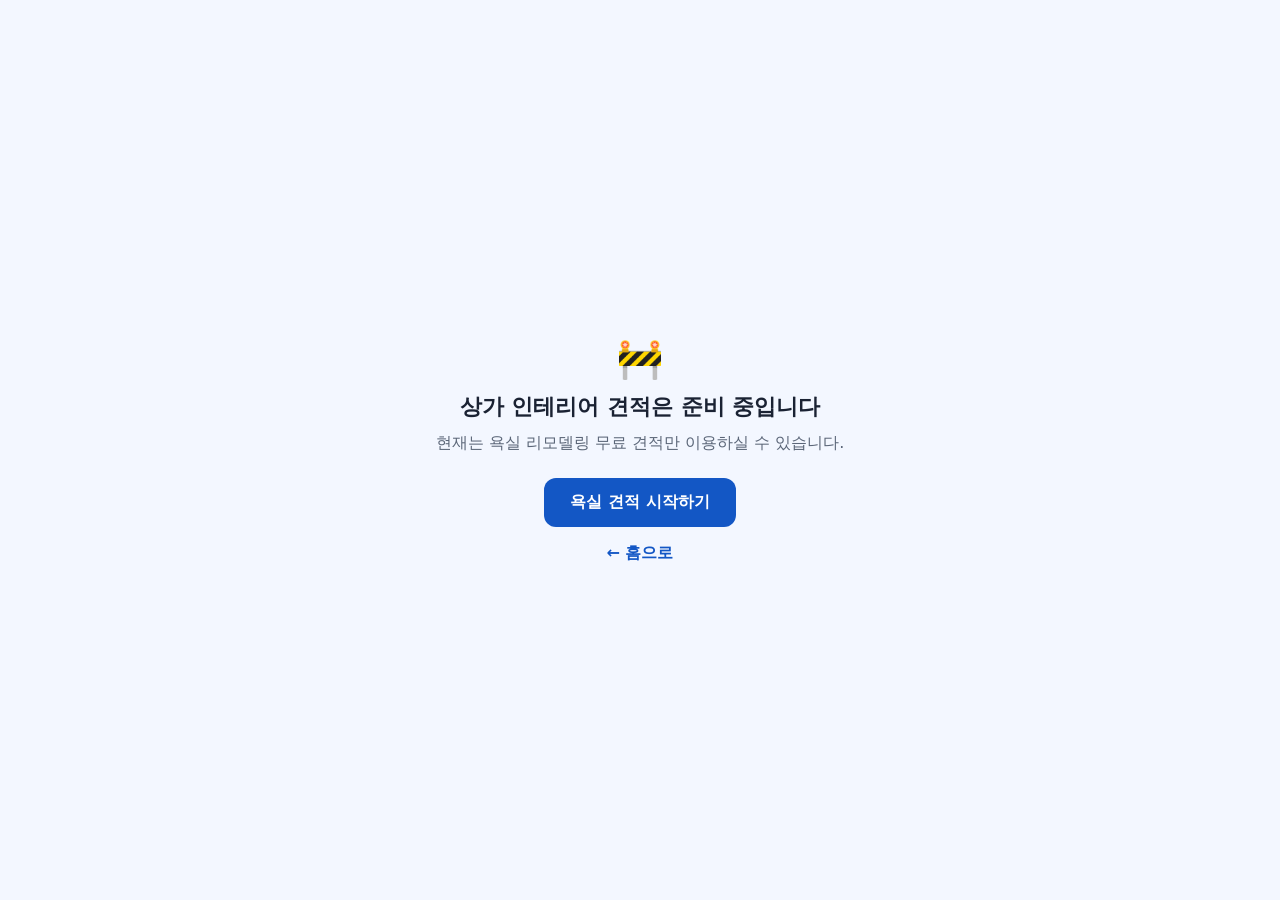
<file: commercial.html>
<!doctype html>
<html lang="ko">
<head>
  <meta charset="UTF-8" />
  <meta name="viewport" content="width=device-width, initial-scale=1.0, viewport-fit=cover" />
  <meta name="theme-color" content="#1357c5" />
  <title>모던인테리어 – 상가 견적</title>
  <link rel="icon" href="./icons/icon-192.png" />
  <link rel="stylesheet" href="./styles.css" />
  <style>
    .com-items-grid {
      display: grid;
      grid-template-columns: repeat(auto-fill, minmax(175px, 1fr));
      gap: 12px; margin: 20px 0;
    }
    .com-item-card {
      display: flex; flex-direction: column; align-items: center; gap: 8px;
      padding: 20px 14px; border: 2px solid var(--line); border-radius: 16px;
      background: #fff; cursor: pointer; transition: border-color .15s, background .15s;
      text-align: center; user-select: none;
    }
    .com-item-card.selected { border-color: var(--brand); background: var(--brand-light); }
    .com-item-card input[type=checkbox] { display: none; }
    .com-item-icon { font-size: 2rem; line-height: 1; }
    .com-item-label { font-size: .92rem; font-weight: 800; }
    .com-item-desc { font-size: .76rem; color: var(--muted); line-height: 1.4; }
    .grade-section {
      border: 1px solid var(--line); border-radius: 14px;
      padding: 18px 20px; margin-bottom: 14px; background: #fafbff;
    }
    .grade-section h3 { font-size: 1rem; font-weight: 800; margin: 0 0 14px; }
  </style>
  <meta name="robots" content="noindex, nofollow" />
</head>
<body>
<!-- [보류] 상가 인테리어 견적은 현재 비공개입니다. 다시 열려면 이 안내 블록(holdNotice)과 head 의 noindex 한 줄을 삭제하고, index.html 의 [보류] 주석을 풀어 주세요. -->
<div id="holdNotice" style="position:fixed;inset:0;z-index:99999;background:#f3f7ff;display:flex;align-items:center;justify-content:center;padding:24px;text-align:center;font-family:Inter,system-ui,-apple-system,'Segoe UI',sans-serif;color:#1a2233">
  <div style="max-width:420px">
    <p style="font-size:2.4rem;margin:0">🚧</p>
    <h1 style="font-size:1.35rem;margin:10px 0 8px">상가 인테리어 견적은 준비 중입니다</h1>
    <p style="margin:0 0 22px;line-height:1.7;color:#5b6678">현재는 욕실 리모델링 무료 견적만 이용하실 수 있습니다.</p>
    <a href="./bathroom.html" style="display:inline-block;padding:14px 26px;border-radius:12px;background:#1357c5;color:#fff;font-weight:800;text-decoration:none">욕실 견적 시작하기</a>
    <p style="margin:16px 0 0"><a href="./index.html" style="color:#1357c5;font-weight:700;text-decoration:none">← 홈으로</a></p>
  </div>
</div>
<script>document.documentElement.style.overflow='hidden';</script>

  <div class="app-shell">
    <header class="topbar">
      <div>
        <p class="eyebrow">Modern Interior</p>
        <h1>상가 인테리어 견적</h1>
      </div>
      <div class="topbar-actions">
        <a href="./index.html" class="ghost" style="text-decoration:none;padding:11px 16px;border-radius:12px;font-weight:700;border:1px solid var(--line);background:#fff;color:var(--text)">← 홈</a>
        <a href="./bathroom.html" class="ghost" style="text-decoration:none;padding:11px 16px;border-radius:12px;font-weight:700;border:1px solid var(--line);background:#fff;color:var(--text)">욕실 견적</a>
        <a href="./interior.html" class="ghost" style="text-decoration:none;padding:11px 16px;border-radius:12px;font-weight:700;border:1px solid var(--line);background:#fff;color:var(--text)">종합인테리어</a>
        <button id="resetBtn" class="ghost">초기화</button>
      </div>
    </header>

    <main class="layout">
      <aside class="sidebar card">
        <h2>진행 단계</h2>
        <ol class="steps" id="stepNav">
          <li data-step="1" class="active">기본 정보</li>
          <li data-step="2">공사 항목 선택</li>
          <li data-step="3">자재 / 등급 선택</li>
          <li data-step="4">최종 견적서</li>
        </ol>
        <div class="sidebar-note">
          <p>상가 유형과 전용 면적을 먼저 입력하세요.</p>
          <p>공사 항목을 선택하면 자재를 고를 수 있습니다.</p>
          <p>최종 견적은 참고용이며, 현장 방문 후 확정됩니다.</p>
        </div>
      </aside>

      <section class="content">

        <!-- ── STEP 1: 기본 정보 ── -->
        <section class="card step-panel active" data-step-panel="1">
          <div class="section-head">
            <div><p class="eyebrow">STEP 1</p><h2>기본 정보</h2></div>
            <p class="muted">고객 정보와 상가 기본 조건을 입력합니다.</p>
          </div>
          <div class="grid two">
            <label>고객명<input id="comCustomerName" type="text" placeholder="예: 홍길동" /></label>
            <label>연락처<input id="comPhone" type="text" placeholder="예: 010-0000-0000" /></label>
            <label>상호명<input id="comShopName" type="text" placeholder="예: 카페 모던" /></label>
            <label>주소<input id="comAddress" type="text" placeholder="예: 서울시 강남구 ..." /></label>
            <label>
              상가 유형
              <select id="comType">
                <option value="restaurant">음식점</option>
                <option value="cafe">카페</option>
                <option value="salon">미용실</option>
                <option value="office">사무실</option>
                <option value="retail">소매점</option>
                <option value="etc">기타</option>
              </select>
            </label>
            <label>
              전용 면적 (㎡)
              <input id="comArea" type="number" min="1" step="1" placeholder="예: 50" />
            </label>
            <label>공사 예상 시작일<input id="comStart" type="date" /></label>
            <label>공사 예상 종료일<input id="comEnd" type="date" /></label>
            <label style="grid-column:span 2">
              총 예산 <span class="field-hint">미입력 시 전체 항목 표시</span>
              <div class="budget-input-row">
                <input id="comBudget" type="number" min="0" step="100" placeholder="예: 5000" />
                <span class="budget-unit">만원</span>
              </div>
            </label>
          </div>
          <div class="actions"><button class="primary" id="comStep1Next">다음</button></div>
        </section>

        <!-- ── STEP 2: 공사 항목 선택 ── -->
        <section class="card step-panel" data-step-panel="2">
          <div class="section-head">
            <div><p class="eyebrow">STEP 2</p><h2>공사 항목 선택</h2></div>
            <p class="muted">시공이 필요한 항목을 모두 선택하세요.</p>
          </div>
          <div id="comItemsGrid" class="com-items-grid"></div>
          <div class="actions between">
            <button class="ghost" data-prev-step="1">이전</button>
            <button class="primary" id="comStep2Next">다음</button>
          </div>
        </section>

        <!-- ── STEP 3: 자재 / 등급 선택 ── -->
        <section class="card step-panel" data-step-panel="3">
          <div class="section-head">
            <div><p class="eyebrow">STEP 3</p><h2>자재 / 등급 선택</h2></div>
            <p class="muted">선택한 공사 항목의 자재와 등급을 선택합니다.</p>
          </div>
          <div id="comGradeWrap"></div>
          <div class="actions between">
            <button class="ghost" data-prev-step="2">이전</button>
            <button class="primary" id="comStep3Next">다음</button>
          </div>
        </section>

        <!-- ── STEP 4: 최종 견적서 ── -->
        <section class="card step-panel" data-step-panel="4">
          <div class="section-head">
            <div><p class="eyebrow">STEP 4</p><h2>최종 견적서</h2></div>
            <div class="actions compact wrap">
              <button id="comPrintBtn" class="primary">PDF로 저장 / 인쇄</button>
              <button id="comInquiryBtn" class="secondary">업체에 문의하기</button>
            </div>
          </div>
          <div id="comEstimateDoc" class="estimate-document"></div>
        </section>
      </section>

      <aside class="summary card">
        <div class="section-head small">
          <div><p class="eyebrow">견적 요약</p><h2>항목별 비용</h2></div>
        </div>
        <div id="comSummary" class="cost-summary">
          <p class="muted" style="font-size:.85rem;padding:8px 0;line-height:1.6">공사 항목을 선택하면<br>비용이 표시됩니다.</p>
        </div>
      </aside>
    </main>
  </div>

  <!-- Inquiry Modal -->
  <div id="comInquiryModal" class="reco-modal hidden" role="dialog" aria-modal="true">
    <div class="reco-modal-backdrop" id="comInqBackdrop"></div>
    <div class="reco-modal-box" style="max-width:480px">
      <div class="reco-modal-header">
        <div>
          <h2>견적 문의 접수</h2>
          <p class="muted" style="margin:4px 0 0;font-size:.9rem">아래 내용으로 견적 의뢰를 접수합니다</p>
        </div>
        <button class="reco-modal-close" id="comInqClose" aria-label="닫기">✕</button>
      </div>
      <div class="reco-modal-body" id="comInqBody"></div>
      <div class="reco-modal-footer">
        <button class="ghost" id="comInqCancel">취소</button>
        <button class="primary" id="comInqSubmit">문의 접수하기</button>
      </div>
    </div>
  </div>

  <div id="comToast" style="position:fixed;bottom:28px;left:50%;transform:translateX(-50%);background:#162033;color:#fff;padding:14px 28px;border-radius:14px;font-weight:700;font-size:.95rem;z-index:9999;box-shadow:0 8px 32px rgba(14,30,66,.28);opacity:0;transition:opacity .3s;pointer-events:none">
    견적 문의가 접수되었습니다. 담당자가 연락드립니다.
  </div>

  <script src="./commercial.js"></script>
</body>
</html>
</file>
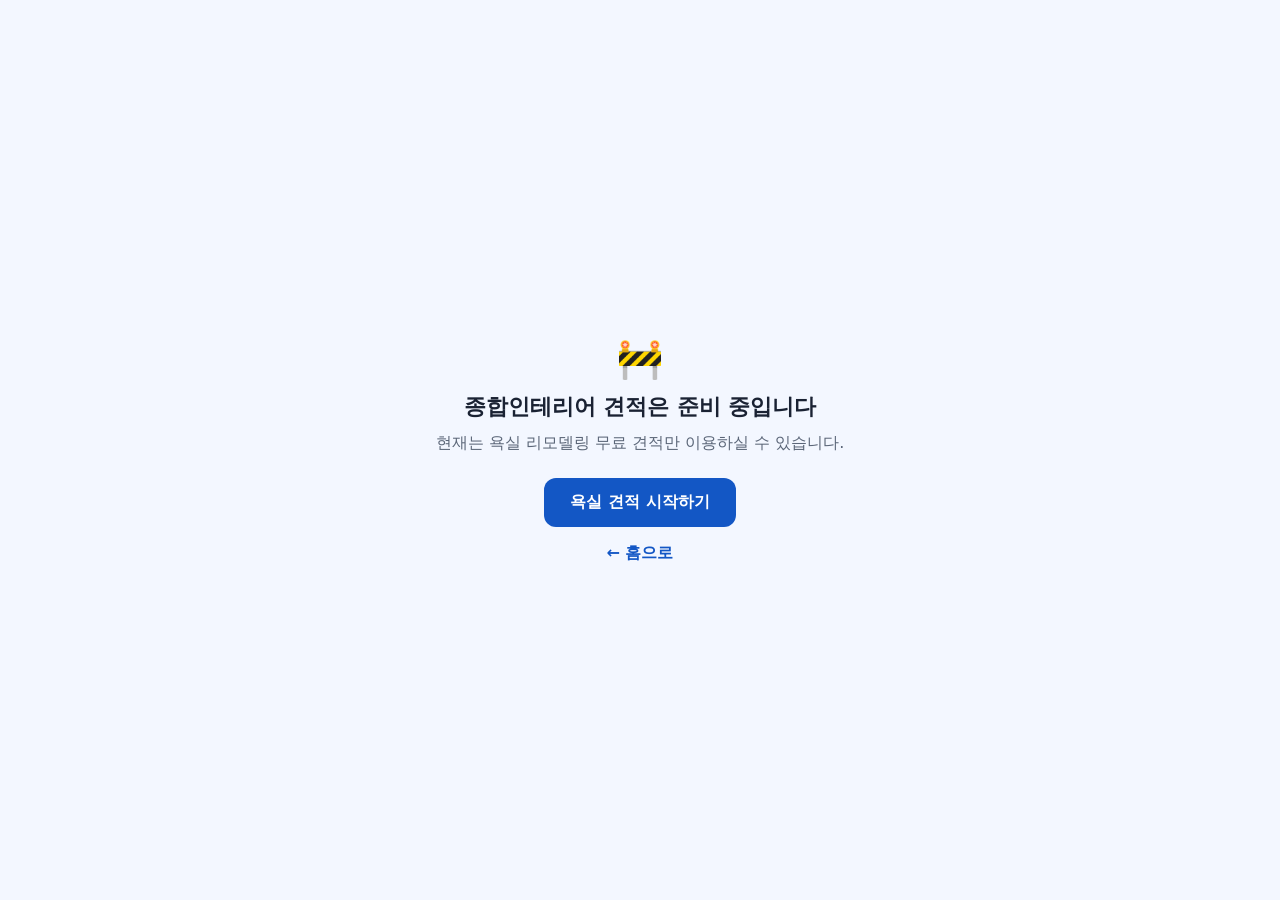
<file: interior.html>
<!doctype html>
<html lang="ko">
<head>
  <meta charset="UTF-8" />
  <meta name="viewport" content="width=device-width, initial-scale=1.0, viewport-fit=cover" />
  <meta name="theme-color" content="#1357c5" />
  <title>모던인테리어 – 종합인테리어 견적</title>
  <link rel="icon" href="./icons/icon-192.png" />
  <link rel="stylesheet" href="./styles.css" />
  <style>
    /* ── 공간 선택 카드 (Step 2) ── */
    .int-spaces-grid {
      display: grid;
      grid-template-columns: repeat(auto-fill, minmax(150px, 1fr));
      gap: 12px; margin: 20px 0;
    }
    .int-space-card {
      display: flex; flex-direction: column; align-items: center; gap: 8px;
      padding: 18px 12px; border: 2px solid var(--line); border-radius: 16px;
      background: #fff; cursor: pointer;
      transition: border-color .15s, background .15s;
      text-align: center; user-select: none;
    }
    .int-space-card.selected { border-color: var(--brand); background: var(--brand-light); }
    .int-space-card input[type=checkbox] { display: none; }
    .int-space-icon  { font-size: 2rem; line-height: 1; }
    .int-space-title { font-size: .9rem; font-weight: 800; }
    .int-space-area  { font-size: .74rem; color: var(--muted); }

    /* ── 공사 항목 카드 (Step 3) ── */
    .int-work-item {
      border: 2px solid var(--line); border-radius: 14px;
      background: #fff; overflow: hidden;
      transition: border-color .15s, background .15s;
    }
    .int-work-item.selected { border-color: var(--brand); }
    .int-work-header {
      display: flex; align-items: flex-start; gap: 12px;
      padding: 14px 16px; cursor: pointer; user-select: none;
    }
    .int-work-chk {
      width: 18px; height: 18px; flex-shrink: 0;
      margin-top: 2px; cursor: pointer; accent-color: var(--brand);
    }
    .int-work-emoji { font-size: 1.5rem; flex-shrink: 0; line-height: 1.1; }
    .int-work-text  { flex: 1; }
    .int-work-name  { font-size: .92rem; font-weight: 800; }
    .int-work-desc  { font-size: .76rem; color: var(--muted); margin-top: 3px; line-height: 1.4; }
    .int-work-price { font-size: .88rem; color: var(--brand); font-weight: 800; flex-shrink: 0; white-space: nowrap; }
    .int-work-options {
      padding: 0 16px 16px; border-top: 1px solid var(--line);
      display: none; flex-direction: column; gap: 10px;
    }
    .int-work-item.selected .int-work-options { display: flex; padding-top: 14px; }
    .int-opt-label { font-size: .82rem; font-weight: 700; display: flex; flex-direction: column; gap: 5px; }
    .int-opt-sel, .int-opt-inp {
      font-size: .86rem; padding: 8px 12px;
      border: 1px solid var(--line); border-radius: 10px; background: #fff;
      font-family: inherit;
    }
    .int-opt-sel:focus, .int-opt-inp:focus { outline: none; border-color: var(--brand); }
    .int-cat-title {
      font-size: .78rem; font-weight: 800; letter-spacing: .08em; color: var(--muted);
      text-transform: uppercase; margin: 0 0 10px;
      padding-bottom: 8px; border-bottom: 1px solid var(--line);
    }
  </style>
  <meta name="robots" content="noindex, nofollow" />
</head>
<body>
<!-- [보류] 종합인테리어 견적은 현재 비공개입니다. 다시 열려면 이 안내 블록(holdNotice)과 head 의 noindex 한 줄을 삭제하고, index.html 의 [보류] 주석을 풀어 주세요. -->
<div id="holdNotice" style="position:fixed;inset:0;z-index:99999;background:#f3f7ff;display:flex;align-items:center;justify-content:center;padding:24px;text-align:center;font-family:Inter,system-ui,-apple-system,'Segoe UI',sans-serif;color:#1a2233">
  <div style="max-width:420px">
    <p style="font-size:2.4rem;margin:0">🚧</p>
    <h1 style="font-size:1.35rem;margin:10px 0 8px">종합인테리어 견적은 준비 중입니다</h1>
    <p style="margin:0 0 22px;line-height:1.7;color:#5b6678">현재는 욕실 리모델링 무료 견적만 이용하실 수 있습니다.</p>
    <a href="./bathroom.html" style="display:inline-block;padding:14px 26px;border-radius:12px;background:#1357c5;color:#fff;font-weight:800;text-decoration:none">욕실 견적 시작하기</a>
    <p style="margin:16px 0 0"><a href="./index.html" style="color:#1357c5;font-weight:700;text-decoration:none">← 홈으로</a></p>
  </div>
</div>
<script>document.documentElement.style.overflow='hidden';</script>

  <div class="app-shell">
    <header class="topbar">
      <div>
        <p class="eyebrow">Modern Interior</p>
        <h1>종합인테리어 견적</h1>
      </div>
      <div class="topbar-actions">
        <a href="./index.html" class="ghost" style="text-decoration:none;padding:11px 16px;border-radius:12px;font-weight:700;border:1px solid var(--line);background:#fff;color:var(--text)">← 홈</a>
        <a href="./bathroom.html" class="ghost" style="text-decoration:none;padding:11px 16px;border-radius:12px;font-weight:700;border:1px solid var(--line);background:#fff;color:var(--text)">욕실 견적</a>
        <a href="./commercial.html" class="ghost" style="text-decoration:none;padding:11px 16px;border-radius:12px;font-weight:700;border:1px solid var(--line);background:#fff;color:var(--text)">상가 견적</a>
        <button id="intResetBtn" class="ghost">초기화</button>
      </div>
    </header>

    <main class="layout">
      <aside class="sidebar card">
        <h2>진행 단계</h2>
        <ol class="steps" id="intStepNav">
          <li data-step="1" class="active">기본 정보</li>
          <li data-step="2">공간 선택</li>
          <li data-step="3">공사 항목 및 자재</li>
          <li data-step="4">최종 견적서</li>
        </ol>
        <div class="sidebar-note">
          <p>아파트 평수를 선택하면 공간별 면적이 자동 계산됩니다.</p>
          <p>도배·바닥재·조명은 선택 공간 전체에 일괄 적용됩니다.</p>
          <p>욕실 정밀 견적은 욕실 견적 앱(🛁)을 이용해 주세요.</p>
        </div>
      </aside>

      <section class="content">

        <!-- ── STEP 1: 기본 정보 ── -->
        <section class="card step-panel active" data-step-panel="1">
          <div class="section-head">
            <div><p class="eyebrow">STEP 1</p><h2>기본 정보</h2></div>
            <p class="muted">고객 정보와 아파트 기본 조건을 입력합니다.</p>
          </div>
          <div class="grid two">
            <label>고객명<input id="intCustomerName" type="text" placeholder="예: 홍길동" /></label>
            <label>연락처<input id="intPhone" type="text" placeholder="예: 010-0000-0000" /></label>
            <label>현장명<input id="intProjectName" type="text" placeholder="예: 잠실 XX아파트" /></label>
            <label>주소<input id="intAddress" type="text" placeholder="예: 서울시 송파구 ..." /></label>
            <label>
              아파트 평수
              <select id="intAptSize">
                <option value="18">18평 이하</option>
                <option value="24" selected>24평대</option>
                <option value="32">32평대</option>
                <option value="40">40평대</option>
                <option value="50">50평 이상</option>
              </select>
            </label>
            <label>
              공사 범위
              <select id="intScope">
                <option value="full">전체 리모델링</option>
                <option value="partial">부분 리모델링</option>
                <option value="refresh">간단 새단장</option>
              </select>
            </label>
            <label>공사 예상 시작일<input id="intStart" type="date" /></label>
            <label>공사 예상 종료일<input id="intEnd" type="date" /></label>
            <label style="grid-column:span 2">
              총 예산 <span class="field-hint">미입력 시 전체 항목 표시</span>
              <div class="budget-input-row">
                <input id="intBudget" type="number" min="0" step="100" placeholder="예: 8000" />
                <span class="budget-unit">만원</span>
              </div>
            </label>
          </div>
          <div class="actions"><button class="primary" id="intStep1Next">다음</button></div>
        </section>

        <!-- ── STEP 2: 공간 선택 ── -->
        <section class="card step-panel" data-step-panel="2">
          <div class="section-head">
            <div><p class="eyebrow">STEP 2</p><h2>공간 선택</h2></div>
            <p class="muted">리모델링할 공간을 선택하세요. 평수에 맞는 공간과 면적이 표시됩니다.</p>
          </div>
          <div id="intSpacesGrid" class="int-spaces-grid"></div>
          <div class="actions between">
            <button class="ghost" data-prev-step="1">이전</button>
            <button class="primary" id="intStep2Next">다음</button>
          </div>
        </section>

        <!-- ── STEP 3: 공사 항목 및 자재 ── -->
        <section class="card step-panel" data-step-panel="3">
          <div class="section-head">
            <div><p class="eyebrow">STEP 3</p><h2>공사 항목 및 자재 선택</h2></div>
            <p class="muted">공사 항목을 체크하고 자재와 등급을 선택하세요. 도배·바닥은 선택 공간 전체에 일괄 적용됩니다.</p>
          </div>
          <div id="intGradeWrap"></div>
          <div class="actions between">
            <button class="ghost" data-prev-step="2">이전</button>
            <button class="primary" id="intStep3Next">다음</button>
          </div>
        </section>

        <!-- ── STEP 4: 최종 견적서 ── -->
        <section class="card step-panel" data-step-panel="4">
          <div class="section-head">
            <div><p class="eyebrow">STEP 4</p><h2>최종 견적서</h2></div>
            <div class="actions compact wrap">
              <button id="intPrintBtn" class="primary">PDF로 저장 / 인쇄</button>
              <button id="intInquiryBtn" class="secondary">업체에 문의하기</button>
            </div>
          </div>
          <div id="intEstimateDoc" class="estimate-document"></div>
        </section>
      </section>

      <aside class="summary card">
        <div class="section-head small">
          <div><p class="eyebrow">견적 요약</p><h2>항목별 비용</h2></div>
        </div>
        <div id="intSummary" class="cost-summary">
          <p class="muted" style="font-size:.85rem;padding:8px 0;line-height:1.6">공간과 공사 항목을<br>선택하면 비용이 표시됩니다.</p>
        </div>
      </aside>
    </main>
  </div>

  <!-- Inquiry Modal -->
  <div id="intInquiryModal" class="reco-modal hidden" role="dialog" aria-modal="true">
    <div class="reco-modal-backdrop" id="intInqBackdrop"></div>
    <div class="reco-modal-box" style="max-width:480px">
      <div class="reco-modal-header">
        <div>
          <h2>견적 문의 접수</h2>
          <p class="muted" style="margin:4px 0 0;font-size:.9rem">아래 내용으로 견적 의뢰를 접수합니다</p>
        </div>
        <button class="reco-modal-close" id="intInqClose" aria-label="닫기">✕</button>
      </div>
      <div class="reco-modal-body" id="intInqBody"></div>
      <div class="reco-modal-footer">
        <button class="ghost" id="intInqCancel">취소</button>
        <button class="primary" id="intInqSubmit">문의 접수하기</button>
      </div>
    </div>
  </div>

  <div id="intToast" style="position:fixed;bottom:28px;left:50%;transform:translateX(-50%);background:#162033;color:#fff;padding:14px 28px;border-radius:14px;font-weight:700;font-size:.95rem;z-index:9999;box-shadow:0 8px 32px rgba(14,30,66,.28);opacity:0;transition:opacity .3s;pointer-events:none">
    견적 문의가 접수되었습니다. 담당자가 연락드립니다.
  </div>

  <script src="./interior.js"></script>
</body>
</html>
</file>
<file: styles.css>
:root {
  --bg:#f3f6fb; --card:#fff; --line:#dbe3ef; --text:#162033; --muted:#66758f;
  --brand:#1357c5; --brand2:#0c43a0; --shadow:0 8px 24px rgba(14,30,66,.08); --radius:18px;
}
*{box-sizing:border-box} html{background:var(--bg) url('./images/modern/bg_title2.webp') center/cover no-repeat fixed} body{margin:0;padding:0;font-family:Inter,system-ui,-apple-system,BlinkMacSystemFont,"Segoe UI",sans-serif;color:var(--text);background:transparent}
button,input,select{font:inherit} button{cursor:pointer} img{max-width:100%}.hidden{display:none!important}
.app-shell{padding:18px;max-width:1700px;margin:0 auto}
.topbar{display:flex;justify-content:space-between;gap:16px;align-items:center;margin-bottom:18px;background:transparent;border-radius:var(--radius);padding:22px 24px;position:relative;overflow:hidden}
.topbar::before{content:'';position:absolute;inset:0;background:linear-gradient(120deg,rgba(255,255,255,.93) 55%,rgba(220,235,255,.80));border-radius:inherit;z-index:0}
.topbar>*{position:relative;z-index:1}
.topbar h1{margin:2px 0 0;font-size:1.7rem}.eyebrow{margin:0;font-size:.78rem;font-weight:700;letter-spacing:.08em;color:var(--brand);text-transform:uppercase}
.topbar-actions,.actions{display:flex;gap:10px;flex-wrap:wrap}.layout{display:grid;grid-template-columns:280px minmax(0,1fr) 360px;gap:18px;align-items:start}
.step-panel{display:none}.step-panel.active{display:block}
.card{background:var(--card);border:1px solid var(--line);border-radius:var(--radius);box-shadow:var(--shadow)} .sidebar,.summary,.content>.card{padding:18px}
.sidebar h2,.summary h2,.section-head h2{margin:0}.steps{counter-reset:step-counter;padding:0;margin:14px 0;list-style:none;display:flex;flex-direction:column;gap:6px}
.steps li{counter-increment:step-counter;padding:11px 14px;border-radius:12px;font-weight:700;color:var(--muted);background:#f3f6fb;border:2px solid transparent;display:flex;align-items:center;gap:10px;font-size:.88rem;cursor:pointer;transition:background .15s,border-color .15s,color .15s,box-shadow .15s}
.steps li::before{content:counter(step-counter);width:26px;height:26px;border-radius:50%;background:var(--line);color:var(--muted);font-size:.72rem;font-weight:900;display:flex;align-items:center;justify-content:center;flex-shrink:0;transition:background .15s,color .15s}
.steps li:hover{background:#eef4ff;color:var(--brand)}
.steps li:hover::before{background:var(--brand);color:#fff}
.steps li.active{background:#eef4ff;border-color:var(--brand);color:var(--brand);box-shadow:0 2px 10px rgba(19,87,197,.14)}
.steps li.active::before{background:var(--brand);color:#fff}
.steps li.done{background:#f0fdf4;border-color:#86efac;color:#166534}
.steps li.done::before{content:'✓';background:#166534;color:#fff}
.sidebar-note{font-size:.93rem;color:var(--muted);line-height:1.55}.section-head{display:flex;justify-content:space-between;gap:14px;align-items:flex-start;margin-bottom:14px}.section-head.small{margin-bottom:10px}.muted{color:var(--muted);line-height:1.5}
.grid{display:grid;gap:14px}.grid.two{grid-template-columns:repeat(2,minmax(0,1fr))}.bathroom-overview,.catalog,.recommendations,.cart-list,.estimate-document{display:grid;gap:14px}
label{display:flex;flex-direction:column;gap:8px;font-weight:600} input,select,textarea{width:100%;border:1px solid var(--line);border-radius:12px;padding:12px 14px;background:#fff;color:var(--text)}
input:focus,select:focus,textarea:focus{outline:2px solid rgba(19,87,197,.12);border-color:var(--brand)}
.summary-strip{background:linear-gradient(120deg,#eef4ff,#f3f8ff);border:1.5px solid #cfe0ff;border-radius:14px;padding:14px 18px;line-height:1.6;margin-bottom:14px;font-size:.88rem}
.toolbar{display:flex;gap:12px;align-items:end;margin-bottom:14px}.toolbar.wrap{flex-wrap:wrap}
#catalogToolbar{background:#f8faff;border:1.5px solid var(--line);border-radius:14px;padding:14px 16px}
.toolbar-field{min-width:180px}.toolbar-field.grow{flex:1}
.bath-tabs{display:flex;gap:8px;flex-wrap:wrap;margin-bottom:16px}
.bath-tab{border:2px solid var(--line);background:#f8faff;border-radius:12px;padding:10px 20px;font-weight:800;color:var(--muted);transition:all .15s;font-size:.88rem}
.bath-tab:hover{border-color:var(--brand);color:var(--brand);background:#eef4ff}
.bath-tab.active{background:var(--brand);color:#fff;border-color:var(--brand);box-shadow:0 3px 10px rgba(19,87,197,.22)}
.catalog{grid-template-columns:repeat(auto-fit,minmax(240px,1fr))}.catalog-card{border:1px solid var(--line);border-radius:16px;padding:14px;display:flex;flex-direction:column;gap:12px;background:#fff;cursor:pointer;overflow:hidden;transition:transform .15s,box-shadow .15s}.catalog-card:hover{transform:translateY(-2px);box-shadow:0 14px 36px rgba(14,30,66,.13)}.catalog-card-head{display:flex;gap:12px;align-items:center}.thumb{width:56px;height:56px;border-radius:14px;background:linear-gradient(135deg,#edf3ff,#d7e5ff);display:flex;align-items:center;justify-content:center;font-weight:800;color:var(--brand)}
.card-img-wrap{width:calc(100% + 28px);margin:-14px -14px 12px;height:160px;overflow:hidden;flex-shrink:0}.card-img-wrap img{width:100%;height:100%;object-fit:cover;display:block}
.product-detail-img{width:100%;height:240px;border-radius:12px;overflow:hidden;margin-bottom:16px;background:linear-gradient(135deg,#edf3ff,#d7e5ff);display:flex;align-items:center;justify-content:center;font-size:3rem;font-weight:800;color:var(--brand)}.product-detail-img img{width:100%;height:100%;object-fit:contain;display:block}
.product-detail-table{width:100%;border-collapse:collapse;font-size:.92rem}.product-detail-table th,.product-detail-table td{padding:10px 12px;text-align:left;border-bottom:1px solid var(--line)}.product-detail-table th{width:80px;color:var(--muted);font-weight:600;white-space:nowrap;background:#f8fbff}.product-detail-table td{font-weight:500}
.badge{margin:0;font-size:.76rem;font-weight:700;color:var(--brand)} .catalog-card h3{margin:2px 0 0;font-size:1rem}.meta,.desc{margin:0;color:var(--muted);font-size:.93rem;line-height:1.5}.price-row{display:flex;justify-content:space-between;gap:10px;align-items:center;margin-top:auto}.price{font-size:1.02rem}
.primary,.secondary,.ghost{border-radius:12px;padding:11px 16px;border:1px solid var(--line);font-weight:700}.primary{background:var(--brand);border-color:var(--brand);color:#fff}.primary:hover{background:var(--brand2)}.secondary{background:#e9f1ff;border-color:#cfe0ff;color:var(--brand)}.ghost{background:#fff}.actions.between{justify-content:space-between}.actions.compact{gap:8px}
.bathroom-card,.bathroom-form-card,.cart-bathroom,.reco-card{border:1px solid var(--line);border-radius:16px;padding:14px;background:#fff}.bathroom-card h3,.bathroom-form-card h3,.cart-bathroom h3,.reco-card h3{margin:0 0 8px}
.bathroom-card p,.bathroom-form-card p,.cart-bathroom p{margin:4px 0;color:var(--muted)}
.checkbox-grid{display:grid;grid-template-columns:repeat(2,minmax(0,1fr));gap:10px 16px;margin-top:12px}.checkbox-grid label{display:flex;flex-direction:row;align-items:center;gap:8px;font-weight:500}
.item-pill{display:flex;justify-content:space-between;align-items:center;gap:10px;background:#f8fbff;border:1px solid #e0ebff;border-radius:12px;padding:10px 12px;margin-top:8px;font-size:.93rem}.item-pill button{padding:4px 8px;border-radius:8px;border:1px solid #d6e4ff;background:#fff;color:#365ea8}.pill-right{display:flex;align-items:center;gap:8px;flex-shrink:0}.pill-amount{font-weight:700;white-space:nowrap}.qty-ctrl{display:inline-flex;align-items:center;gap:6px;background:#eef4ff;border:1px solid #cfe0ff;border-radius:10px;padding:2px 4px}.qty-btn{width:26px;height:26px;padding:0;border-radius:7px;border:1px solid #cfe0ff;background:#fff;color:var(--brand);font-size:1rem;font-weight:700;line-height:1;display:flex;align-items:center;justify-content:center}.qty-btn:hover{background:var(--brand);color:#fff;border-color:var(--brand)}.qty-num{min-width:22px;text-align:center;font-weight:700;font-size:.9rem;color:var(--text)}
.cost-summary .line,.estimate-total .line{display:flex;justify-content:space-between;gap:14px;padding:8px 0}.cost-summary .grand{margin-top:10px;padding-top:10px;border-top:1px dashed var(--line);font-size:1.08rem;font-weight:800;color:var(--brand)}
.reco-head{display:flex;justify-content:space-between;gap:14px;align-items:flex-start;margin-bottom:12px}.reco-table,.estimate-table{width:100%;border-collapse:collapse;font-size:.92rem}.reco-table th,.reco-table td,.estimate-table th,.estimate-table td{border-bottom:1px solid #e8edf5;padding:10px 8px;text-align:left;vertical-align:top}.reco-table th,.estimate-table th{background:#f8fbff;font-size:.84rem}
.estimate-header{display:flex;justify-content:space-between;gap:16px;align-items:flex-start}.estimate-grid{display:grid;grid-template-columns:repeat(2,minmax(0,1fr));gap:12px}.mini-grid{margin-bottom:12px}.estimate-box{border:1px solid var(--line);border-radius:14px;padding:14px;background:#fff;line-height:1.7}.estimate-section{border:1px solid var(--line);border-radius:16px;padding:14px;background:#fff}.estimate-section h3{margin:0 0 10px}.estimate-total{margin-left:auto;max-width:520px;border:1px solid var(--line);border-radius:16px;padding:14px;background:#f8fbff}.estimate-total .grand{border-top:1px dashed var(--line);margin-top:6px;padding-top:12px;font-size:1.12rem;font-weight:800;color:var(--brand)}.master-total{max-width:none}.compact-total{margin-top:12px;max-width:none}
.note-block,.storage-note{border:1px solid var(--line);border-radius:14px;padding:14px;background:#fff;line-height:1.75}.storage-note{margin-bottom:14px;background:#f8fbff}
.recommendations{grid-template-columns:repeat(auto-fill,minmax(300px,1fr))}
/* 참고 사례 배너 */
.case-ref-banner{display:flex;gap:16px;align-items:center;background:linear-gradient(120deg,#eaf2ff,#f0f7ff);border:1.5px solid #7ab4ff;border-radius:16px;padding:14px 16px;margin-bottom:16px;position:relative;flex-wrap:wrap}
.case-ref-thumb{flex:0 0 70px;height:70px;border-radius:12px;overflow:hidden;display:flex;align-items:flex-end;padding:6px;background:linear-gradient(135deg,#dce8ff,#7aaeff)}
.case-ref-concept{font-size:.68rem;font-weight:700;background:rgba(255,255,255,.88);border-radius:6px;padding:2px 7px;color:#162033}
.case-ref-body{flex:1;min-width:0}
.case-ref-label{display:inline-block;font-size:.7rem;font-weight:800;background:#dbeafe;color:#1e40af;border-radius:20px;padding:2px 10px;margin-bottom:5px}
.case-ref-title{display:block;font-weight:800;font-size:.95rem;margin-bottom:3px;overflow:hidden;text-overflow:ellipsis;white-space:nowrap}
.case-ref-meta{margin:0 0 4px;font-size:.82rem;color:var(--muted)}
.case-ref-cost{margin:0;font-size:.85rem;color:var(--text)}
.case-ref-match{color:var(--brand);font-weight:700}
.case-ref-dismiss{position:absolute;top:10px;right:12px;background:none;border:none;font-size:1.1rem;color:var(--muted);cursor:pointer;line-height:1;padding:2px}
.case-ref-dismiss:hover{color:var(--text)}
/* 사례와 유사한 추천안 강조 */
.reco-card.reco-card-match{border-color:var(--brand);box-shadow:0 4px 20px rgba(19,87,197,.15);position:relative}
.reco-match-badge{position:absolute;top:-1px;right:14px;background:var(--brand);color:#fff;font-size:.72rem;font-weight:800;padding:3px 12px;border-radius:0 0 10px 10px}
.reco-card{cursor:default;transition:border-color .15s,box-shadow .15s}
.reco-card.is-open{border-color:var(--brand);box-shadow:0 4px 20px rgba(19,87,197,.13)}
.reco-summary{display:flex;justify-content:space-between;align-items:flex-start;gap:12px;cursor:pointer;user-select:none;padding:2px 0}
.reco-summary:hover .reco-toggle{color:var(--brand)}
.reco-summary-left{display:flex;gap:10px;align-items:flex-start;flex:1;min-width:0}
.reco-num{width:36px;height:36px;border-radius:10px;background:var(--brand);color:#fff;display:flex;align-items:center;justify-content:center;font-weight:800;font-size:.88rem;flex-shrink:0;letter-spacing:-.5px}
.reco-summary-left h3{margin:0 0 5px;font-size:.95rem}
.reco-tags{display:flex;flex-wrap:wrap;gap:4px;margin-top:4px}
.reco-tag{font-size:.71rem;padding:2px 8px;border-radius:20px;background:#eef4ff;color:var(--brand);font-weight:600;line-height:1.55}
.reco-tag.yes{background:#effaf3;color:#1e7e44}
.reco-tag.no{background:#fff3f3;color:#c0392b}
.reco-summary-right{display:flex;flex-direction:column;align-items:flex-end;gap:5px;flex-shrink:0}
.reco-price{font-size:1.05rem;font-weight:800;color:var(--brand);white-space:nowrap}
.reco-toggle{font-size:.78rem;color:var(--muted);font-weight:600;background:none;border:none;padding:0;cursor:pointer;white-space:nowrap}
.reco-detail{display:none;margin-top:14px;padding-top:14px;border-top:1px solid var(--line)}
.reco-card.is-open .reco-detail{display:block}
.reco-apply-row{display:flex;justify-content:flex-end;margin-top:12px}
.thumb img{width:100%;height:100%;object-fit:cover;border-radius:inherit}
.product-link{display:inline-block;font-size:.74rem;color:var(--brand);text-decoration:none;margin-top:4px;font-weight:600;opacity:.8}
.product-link:hover{opacity:1;text-decoration:underline}
.shop-links{display:inline-flex;gap:4px;margin-top:5px;flex-wrap:wrap}
.shop-link{display:inline-block;font-size:.7rem;font-weight:700;padding:2px 7px;border-radius:4px;text-decoration:none;line-height:1.6;white-space:nowrap}
.shop-link:hover{opacity:.85;text-decoration:none}
.shop-link-direct{background:#ff6b00;color:#fff}
.shop-link-daelim{background:#0068b7;color:#fff}
.shop-link-naver{background:#03c75a;color:#fff}
@media print{.shop-links{display:none}}
/* ── 자재 선택 위저드 ── */
.step-nav-bar{display:flex;justify-content:space-between;align-items:center;gap:10px;padding:12px 0 18px;border-bottom:2px solid var(--line);margin-bottom:18px}
.step-nav-btn{font-size:.9rem;padding:11px 20px;border-radius:12px}
.wizard-progress{background:#fff;border:2px solid var(--brand);border-radius:18px;padding:18px 20px;margin-bottom:16px;box-shadow:0 4px 20px rgba(19,87,197,.10)}
.wizard-step-header{display:flex;align-items:center;gap:12px;margin-bottom:14px;padding-bottom:14px;border-bottom:1.5px solid #dce8ff;flex-wrap:wrap}
.wizard-step-count{font-size:.78rem;font-weight:800;color:#fff;background:var(--brand);padding:4px 13px;border-radius:20px;white-space:nowrap;flex-shrink:0;letter-spacing:.02em}
.wizard-step-name{font-size:1.1rem;font-weight:900;color:var(--brand);flex:1;letter-spacing:-.01em}
.wizard-chips{display:flex;gap:8px;overflow-x:auto;padding:4px 0 10px;scrollbar-width:thin;-webkit-overflow-scrolling:touch;align-items:stretch}
.wizard-chips::-webkit-scrollbar{height:4px}.wizard-chips::-webkit-scrollbar-thumb{background:#cfe0ff;border-radius:4px}
.wizard-chip{flex-shrink:0;display:flex;flex-direction:column;align-items:center;justify-content:center;gap:5px;padding:10px 14px;min-width:72px;border-radius:12px;border:2px solid var(--line);background:#f8faff;color:var(--muted);cursor:pointer;transition:all .15s;text-align:center}
.wizard-chip:hover{border-color:var(--brand);background:#eef4ff;color:var(--brand)}
.wizard-chip.active{background:var(--brand);color:#fff;border-color:var(--brand);box-shadow:0 4px 14px rgba(19,87,197,.30)}
.wizard-chip.done{background:#f0fdf4;color:#166534;border-color:#86efac}
.wc-num{width:26px;height:26px;border-radius:50%;background:rgba(102,117,143,.15);color:var(--muted);font-size:.72rem;font-weight:900;display:flex;align-items:center;justify-content:center;flex-shrink:0}
.wizard-chip.active .wc-num{background:rgba(255,255,255,.25);color:#fff}
.wizard-chip.done .wc-num{background:#166534;color:#fff}
.wc-lbl{font-size:.72rem;font-weight:700;white-space:nowrap;line-height:1.2}
.wizard-nav{display:flex;justify-content:space-between;align-items:center;gap:10px;margin-top:14px;padding-top:14px;border-top:1.5px solid #dce8ff}
.wizard-nav button:disabled{opacity:.3;cursor:default}
.wizard-mode-toggle-row{display:flex;justify-content:flex-end}
@media print{.wizard-progress{display:none}}
.reco-edit-totals{display:flex;gap:20px;padding:12px 0 14px;border-bottom:1px solid var(--line);margin-bottom:12px;flex-wrap:wrap}
.reco-edit-total-row{display:flex;flex-direction:column;gap:2px}
.reco-edit-total-row span{font-size:.76rem;color:var(--muted);font-weight:600}
.reco-edit-total-row strong{font-size:.98rem}
.reco-edit-total-row.grand strong{color:var(--brand);font-size:1.08rem}
.reco-edit-item{display:flex;justify-content:space-between;align-items:center;gap:10px;padding:10px 0;border-bottom:1px solid var(--line)}
.reco-edit-item:last-child{border-bottom:none}
.reco-edit-item-left{flex:1;min-width:0}
.reco-edit-cat{font-size:.74rem;color:var(--brand);font-weight:700;margin-bottom:2px;text-transform:uppercase;letter-spacing:.04em}
.reco-edit-name{font-size:.93rem;font-weight:600}
.reco-edit-meta{font-size:.79rem;color:var(--muted);margin-top:2px}
.reco-edit-item-right{display:flex;align-items:center;gap:6px;flex-shrink:0}
.reco-edit-amt{font-weight:700;font-size:.88rem;min-width:72px;text-align:right;color:var(--text)}
.reco-edit-del-btn{padding:5px 8px;border-radius:8px;border:1px solid #ffd0d0;background:#fff5f5;color:#c0392b;font-size:.78rem;font-weight:700}
.reco-edit-del-btn:hover{background:#ffeaea}
.reco-edit-add-section{margin-top:14px;padding-top:12px;border-top:1px dashed var(--line)}
.reco-edit-add-list{display:flex;flex-wrap:wrap;gap:8px;margin-top:8px}
.reco-picker-header{display:flex;align-items:center;gap:12px;margin-bottom:12px;padding-bottom:12px;border-bottom:1px solid var(--line)}
.reco-picker-header span{font-weight:700;font-size:.95rem}
.reco-picker-search{width:100%;border:1px solid var(--line);border-radius:10px;padding:9px 12px;font:inherit;background:#fff;color:var(--text);margin-bottom:12px}
.cost-basis-box{border:1px solid var(--line);border-radius:12px;padding:12px 14px;background:#f8fbff;margin-top:10px}
.cost-basis-list{margin:0;padding-left:16px;font-size:.86rem;color:var(--muted);line-height:2.1}
.est-replace-row{cursor:pointer;transition:background .12s}.est-replace-row:hover{background:#eef4ff}
.est-replace-btn{font-size:.74rem;padding:2px 8px;border-radius:6px;border:1px solid #cfe0ff;background:#e9f1ff;color:var(--brand);font-weight:600;cursor:pointer;white-space:nowrap}
.replace-modal-search{padding:10px 24px;border-bottom:1px solid var(--line);flex-shrink:0}
.replace-modal-search input{width:100%;border:1px solid var(--line);border-radius:10px;padding:9px 12px;font:inherit;background:#fff;color:var(--text)}
.replace-item{display:flex;justify-content:space-between;align-items:center;gap:14px;padding:11px 0;border-bottom:1px solid var(--line)}
.replace-item:last-child{border-bottom:none}
.replace-item.is-current{background:#eef4ff;border-radius:10px;padding:10px;margin:2px -10px}
.replace-item-left{display:flex;gap:10px;align-items:center;flex:1;min-width:0}
.replace-item-name{font-weight:600;font-size:.93rem}
.replace-item-meta{font-size:.8rem;color:var(--muted);margin-top:2px;white-space:nowrap;overflow:hidden;text-overflow:ellipsis;max-width:320px}
.replace-item-right{display:flex;flex-direction:column;align-items:flex-end;gap:6px;flex-shrink:0}
.replace-item-price{font-weight:700;font-size:.93rem;color:var(--brand)}
.replace-modal-body{padding:4px 24px}
.reco-modal{position:fixed;inset:0;z-index:1000;display:flex;align-items:center;justify-content:center;padding:16px}
.reco-modal-backdrop{position:fixed;inset:0;background:rgba(14,30,66,.45);backdrop-filter:blur(2px)}
.reco-modal-box{position:relative;z-index:1;background:#fff;border-radius:20px;box-shadow:0 24px 64px rgba(14,30,66,.22);width:100%;max-width:800px;max-height:88vh;display:flex;flex-direction:column;overflow:hidden}
.reco-modal-header{display:flex;justify-content:space-between;align-items:flex-start;gap:12px;padding:20px 24px 16px;border-bottom:1px solid var(--line);flex-shrink:0}
.reco-modal-header h2{margin:0;font-size:1.15rem}
.reco-modal-close{background:none;border:none;font-size:1.5rem;color:var(--muted);padding:0 4px;line-height:1;cursor:pointer;flex-shrink:0}
.reco-modal-close:hover{color:var(--text)}
.reco-modal-body{overflow-y:auto;padding:20px 24px;flex:1}
.reco-modal-footer{padding:14px 24px;border-top:1px solid var(--line);display:flex;justify-content:flex-end;gap:10px;flex-shrink:0}
/* ── 예산 입력 UI ─────────────────────────────────────────────────────────── */
.field-hint{font-size:.75rem;color:var(--muted);font-weight:400;margin-left:6px}
.budget-input-row{display:flex;align-items:center;gap:8px;margin-top:6px}
.budget-input-row input{flex:1}
.budget-unit{white-space:nowrap;color:var(--muted);font-size:.88rem;font-weight:500}
.budget-per-bath{font-size:.8rem;color:var(--brand);font-weight:700;white-space:nowrap}

/* ── 추천안 예산 배너 ─────────────────────────────────────────────────────── */
.budget-banner{display:flex;align-items:center;gap:10px;background:#f0fff4;border:1px solid #a7f0b8;border-radius:12px;padding:10px 14px;margin-bottom:14px;font-size:.88rem;color:#1a7e3f;line-height:1.5}
.budget-banner-icon{background:#1a7e3f;color:#fff;font-size:.7rem;font-weight:800;padding:3px 8px;border-radius:20px;white-space:nowrap;flex-shrink:0}

/* ── 추천안 카드 예산 상태 ────────────────────────────────────────────────── */
.reco-card.reco-card-optimal{border-color:#1a7e3f;box-shadow:0 4px 20px rgba(26,126,63,.18);position:relative}
.reco-card.reco-card-over{opacity:.72}
.reco-badge{position:absolute;top:-1px;left:14px;font-size:.7rem;font-weight:800;padding:3px 10px;border-radius:0 0 10px 10px;line-height:1.5}
.reco-badge.optimal{background:#1a7e3f;color:#fff}
.reco-badge.over-budget{background:#e74c3c;color:#fff}
.reco-price.price-over{color:#e74c3c}
.budget-pct{font-size:.75rem;font-weight:700;padding:2px 7px;border-radius:20px;white-space:nowrap}
.budget-pct.ok{background:#effaf3;color:#1a7e3f}
.budget-pct.over{background:#fff0f0;color:#e74c3c}

/* ── 예산 게이지 바 ───────────────────────────────────────────────────────── */
.reco-budget-bar-wrap{position:relative;height:4px;background:#e8edf5;border-radius:4px;margin-top:10px;overflow:visible}
.reco-budget-bar{height:4px;border-radius:4px;position:absolute;top:0;left:0;transition:width .3s}
.reco-budget-bar.ok{background:#1a7e3f}
.reco-budget-bar.over{background:#e74c3c}

/* ── STEP 2 욕실 조건 선택 UI ────────────────────────────────────────────── */
.bathroom-form-card h3{display:flex;align-items:center;gap:10px;flex-wrap:wrap;margin:0 0 18px}
.last-reco-note{font-size:.74rem;font-weight:500;color:var(--brand);background:#eef4ff;border-radius:20px;padding:3px 10px;white-space:nowrap}
.cond-section{margin-bottom:20px}
.cond-section:last-child{margin-bottom:0}
.cond-label{font-size:.74rem;font-weight:800;color:var(--muted);text-transform:uppercase;letter-spacing:.07em;margin-bottom:8px}
.btn-group{display:flex;flex-wrap:wrap;gap:7px}
.btn-opt{display:flex;flex-direction:column;gap:2px;padding:9px 15px;border:1.5px solid var(--line);border-radius:12px;background:#fff;cursor:pointer;transition:border-color .12s,background .12s,color .12s;text-align:left;min-width:0}
.btn-opt:hover{border-color:var(--brand);background:#f0f5ff}
.btn-opt.active{border-color:var(--brand);background:var(--brand);color:#fff}
.btn-opt-label{font-size:.88rem;font-weight:700;line-height:1.3;white-space:nowrap}
.btn-opt-sub{font-size:.7rem;opacity:.7;line-height:1.2;white-space:nowrap}
.btn-opt.active .btn-opt-sub{opacity:.8}
.opt-cards-grid{display:grid;grid-template-columns:repeat(3,1fr);gap:8px}
.opt-card{display:flex;justify-content:space-between;align-items:center;gap:10px;border:1.5px solid var(--line);border-radius:12px;padding:11px 12px;background:#fff;cursor:pointer;transition:border-color .12s,background .12s;user-select:none}
.opt-card:hover{border-color:var(--brand);background:#f8fbff}
.opt-card.active{border-color:var(--brand);background:#eef4ff}
.opt-card-info{flex:1;min-width:0}
.opt-card-name{font-size:.86rem;font-weight:700;color:var(--text)}
.opt-card.active .opt-card-name{color:var(--brand)}
.opt-card-sub{font-size:.7rem;color:var(--muted);margin-top:2px;line-height:1.3}
.opt-card-cost{font-size:.7rem;color:var(--brand);font-weight:700;margin-top:4px}
.opt-card-tick{width:20px;height:20px;border-radius:50%;border:1.5px solid var(--line);display:flex;align-items:center;justify-content:center;font-size:.65rem;font-weight:900;color:transparent;flex-shrink:0;transition:background .12s,border-color .12s,color .12s}
.opt-card.active .opt-card-tick{background:var(--brand);border-color:var(--brand);color:#fff}

/* ── 추가 공간 타일 옵션 ─────────────────────────────────────────────────── */
.extra-tiles-section{margin-top:20px;border-top:1px solid var(--line);padding-top:16px}
.extra-tiles-grid{display:grid;grid-template-columns:repeat(3,1fr);gap:12px;margin-top:12px}
.extra-tile-card{border:1px solid var(--line);border-radius:14px;padding:14px;background:#fff;transition:border-color .15s,background .15s}
.extra-tile-card.active{border-color:var(--brand);background:#f5f9ff}
.extra-tile-header{display:flex;align-items:center;gap:8px;cursor:pointer;margin:0;font-weight:700;flex-direction:row}
.extra-tile-header input[type="checkbox"]{width:auto;flex-shrink:0;accent-color:var(--brand);width:16px;height:16px;cursor:pointer}
.extra-tile-name{flex:1;font-size:.95rem}
.extra-tile-est{font-size:.77rem;color:var(--brand);font-weight:700;white-space:nowrap}
.extra-tile-body{display:grid;gap:10px;margin-top:12px}
.extra-tile-body.hidden{display:none}
.area-input-row{display:flex;align-items:center;gap:6px;margin-top:6px}
.area-input-row input{flex:1}
.area-unit{color:var(--muted);font-size:.88rem;white-space:nowrap;font-weight:500}

/* ── 고정 자재 배너 & 태그 ───────────────────────────────────────────────── */
.pinned-banner{background:#fffbea;border:1px solid #f5d76e;border-radius:12px;padding:10px 14px;margin-bottom:14px;font-size:.86rem;color:#7a5c00;line-height:1.5}
.pinned-banner-head{display:flex;align-items:center;gap:8px;margin-bottom:7px}
.pinned-banner-icon{background:#f0a500;color:#fff;font-size:.68rem;font-weight:800;padding:2px 8px;border-radius:20px;white-space:nowrap;flex-shrink:0}
.pinned-chips{display:flex;flex-wrap:wrap;gap:5px}
.pinned-chip{display:inline-flex;align-items:center;gap:4px;font-size:.72rem;font-weight:700;padding:2px 9px;border-radius:20px;background:#fff3cd;border:1px solid #f5d76e;color:#7a5c00;white-space:nowrap}
.reco-tag.pinned{background:#fff3cd;color:#7a5c00;border:1px solid #f0c040}
.reco-tag.pinned-count{background:#f0a500;color:#fff;font-weight:800}

@media (max-width: 1180px){.layout{grid-template-columns:1fr}.sidebar,.summary{order:2}.content{order:1}}
@media (max-width: 760px){.app-shell{padding:12px}.grid.two,.estimate-grid,.checkbox-grid,.extra-tiles-grid{grid-template-columns:1fr}.opt-cards-grid{grid-template-columns:repeat(2,1fr)}.section-head,.topbar,.reco-head{flex-direction:column;align-items:flex-start}.price-row{flex-direction:column;align-items:flex-start}.primary,.secondary,.ghost{width:100%}.budget-input-row{flex-wrap:wrap}.budget-per-bath{width:100%}}
@media print {.topbar,.sidebar,.summary,.actions,[data-prev-step],[data-next-step],#installBtn,#resetBtn,.toolbar,#catalogToolbar,#catalogWizardProgress,.storage-note,.bath-tabs,.est-replace-btn{display:none!important}.layout{display:block}.content>.card{border:none;box-shadow:none;padding:0}.step-panel{display:none!important}.step-panel[data-step-panel="5"]{display:block!important}.app-shell{max-width:none;padding:0}.estimate-document,.estimate-section,.estimate-box,.estimate-total{border:none;box-shadow:none;background:#fff}}

/* ═════════════════════════════════════════════════════════════
   모바일 최적화 (견적기 공통: 욕실 / 상가 / 종합인테리어)
   — 데스크톱 화면에는 영향 없도록 전부 media query 안에 둠
   ═════════════════════════════════════════════════════════════ */

/* 1) 가로 넘침 방지: 1fr 은 내용물의 최소 너비만큼 늘어나서 화면보다 넓어질 수 있음 */
@media (max-width:1180px){
  .layout{grid-template-columns:minmax(0,1fr)}
  .layout>*{min-width:0}
}

@media (max-width:760px){
  html{background-attachment:scroll}                 /* iOS 에서 fixed 배경이 깨지거나 느려지는 문제 */
  body{word-break:keep-all;overflow-wrap:break-word;-webkit-text-size-adjust:100%}  /* 한글이 단어 중간에서 끊기지 않게 */
  .app-shell{padding:10px 10px calc(96px + env(safe-area-inset-bottom))}           /* 하단 고정 버튼 자리 */

  /* 상단 헤더: 버튼을 한 줄에 */
  .topbar{padding:16px;gap:10px;margin-bottom:10px}
  .topbar h1{font-size:1.3rem}
  .topbar-actions{width:100%;flex-wrap:wrap;gap:8px}
  .topbar-actions>*:not(.hidden){flex:1 1 90px;min-width:0;width:auto;min-height:44px;padding:10px 6px!important;display:flex;align-items:center;justify-content:center;text-align:center;white-space:nowrap}

  /* 진행 단계: 위쪽 고정 가로 스텝바 (현재 단계만 글자 표시) */
  .sidebar{order:0!important;position:sticky;top:0;z-index:40;padding:8px 10px;border-radius:14px;margin:0 0 -2px}
  .sidebar h2,.sidebar .sidebar-note{display:none}
  .steps{flex-direction:row;margin:0;gap:6px}
  .steps{gap:4px}
  .steps li{flex:0 0 auto;min-width:0;font-size:0;gap:0;padding:6px;min-height:40px;justify-content:center}
  /* 현재 단계: 글자가 길면 … 으로 줄임 */
  .steps li.active{flex:1 1 0;display:block;font-size:.84rem;line-height:26px;padding:6px 10px;white-space:nowrap;overflow:hidden;text-overflow:ellipsis}
  .steps li.active::before{display:inline-flex;vertical-align:middle;margin-right:8px}
  .summary{order:3}

  /* 카드/폼 여백 */
  .sidebar,.summary,.content>.card{padding:14px}
  .section-head{gap:6px}
  .section-head h2{font-size:1.25rem}
  .bathroom-card,.bathroom-form-card,.cart-bathroom,.reco-card,.estimate-section,.estimate-box{padding:12px}
  .grid{gap:12px}
  label[style*="span 2"]{grid-column:auto!important}

  /* 입력창: 16px 미만이면 iOS 가 포커스 때 화면을 확대함 + 터치 높이 확보 */
  input,select,textarea{font-size:16px;min-height:46px}
  input[type="checkbox"],input[type="radio"],input[type="range"]{min-height:0}
  .primary,.secondary,.ghost{min-height:46px}
  .bath-tabs button,.bath-tabs .tab{min-height:42px}
  .budget-input-row{gap:8px}
  .budget-per-bath{white-space:normal}

  /* 견적서/표 */
  .estimate-header{flex-direction:column;gap:10px}
  .estimate-total{max-width:none;margin-left:0}
  .estimate-table,.reco-table{font-size:.85rem}
  .estimate-table th,.estimate-table td,.reco-table th,.reco-table td{padding:8px 6px}
  /* display:grid 컨테이너는 칸 너비를 minmax(0,1fr) 로 제한해야 안쪽 표·버튼 때문에 화면이 넓어지지 않음 */
  .estimate-document,.bathroom-overview,.catalog,.recommendations,.cart-list{grid-template-columns:minmax(0,1fr)}
  .estimate-document>*,.bathroom-overview>*,.catalog>*,.cart-list>*{min-width:0}
  .estimate-section,.estimate-box{overflow-x:auto;-webkit-overflow-scrolling:touch}
  .est-replace-btn,.shop-link{white-space:normal}
  .card-img-wrap{height:140px}
  .product-detail-img{height:200px}

  /* 모달 → 화면 아래에서 올라오는 시트 형태 */
  .reco-modal{padding:0;align-items:flex-end}
  .reco-modal-box{max-width:none;max-height:92vh;max-height:92dvh;border-radius:18px 18px 0 0}
  .reco-modal-header,.reco-modal-body,.replace-modal-search,.replace-modal-body{padding-left:16px;padding-right:16px}
  .reco-modal-footer{padding:12px 16px calc(12px + env(safe-area-inset-bottom));flex-wrap:wrap}
  .reco-modal-footer>*{flex:1 1 auto}
  .reco-modal-close{min-width:44px;min-height:44px;font-size:1.7rem}

  /* 하단 고정 이전/다음 버튼 (STEP 3·4) */
  .step-panel.active .step-nav-bar{position:fixed;left:0;right:0;bottom:0;z-index:60;margin:0;padding:10px 12px calc(10px + env(safe-area-inset-bottom));background:rgba(255,255,255,.97);border-top:1px solid var(--line);border-bottom:0;box-shadow:0 -6px 20px rgba(14,30,66,.10)}
  .step-panel.active .step-nav-bar{box-sizing:border-box;gap:8px}
  .step-nav-btn{flex:1 1 0;width:auto;min-width:0;min-height:48px;padding:12px 8px;font-size:.9rem}
  /* 담은 자재 한 줄: 금액·삭제 버튼 영역이 줄어들 수 있게 하고, 좁으면 줄바꿈 */
  .item-pill{flex-wrap:wrap;row-gap:6px}
  .pill-right{flex-shrink:1;margin-left:auto}

  /* 최종 견적서(STEP 5): '업체에 문의' 버튼을 화면 아래 고정 — 핵심 전환 버튼 */
  .step-panel.active #inquiryBtn,.step-panel.active #intInquiryBtn,.step-panel.active #comInquiryBtn{position:fixed;left:10px;right:10px;bottom:calc(10px + env(safe-area-inset-bottom));z-index:60;width:auto;min-height:54px;font-size:1rem;background:var(--brand);border-color:var(--brand);color:#fff;box-shadow:0 8px 24px rgba(19,87,197,.35)}
  /* 견적서 상단의 저장/인쇄 버튼들은 2열 그리드로 작게 */
  .section-head .actions.compact{display:grid;grid-template-columns:repeat(2,minmax(0,1fr));width:100%;gap:8px}
  .section-head .actions.compact>button{width:auto;padding:10px 6px;font-size:.86rem;line-height:1.3;white-space:normal}
}

/* STEP 1·2 하단 고정 이전/다음 (:has 미지원 브라우저는 기존 배치 그대로 표시) */
@media (max-width:760px){
  .step-panel.active>.actions:has([data-next-step],[id$="Next"]){position:fixed;left:0;right:0;bottom:0;z-index:60;margin:0;padding:10px 12px calc(10px + env(safe-area-inset-bottom));background:rgba(255,255,255,.97);border-top:1px solid var(--line);box-shadow:0 -6px 20px rgba(14,30,66,.10);flex-wrap:nowrap}
  .step-panel.active>.actions:has([data-next-step],[id$="Next"])>*{flex:1}
  .step-panel.active>.actions:has([data-next-step],[id$="Next"])>div{flex:2;display:flex;gap:8px}
  .step-panel.active>.actions:has([data-next-step],[id$="Next"]) button{flex:1;min-height:48px;padding:10px 8px;font-size:.92rem}
}
@media (max-width:380px){
  .topbar h1{font-size:1.15rem}
  .steps li.active{font-size:.8rem}
}

/* 욕실 1과 같은 자재를 나머지 욕실에 적용 (STEP 3·4) */
.same-first-bar{display:flex;align-items:center;gap:12px;flex-wrap:wrap;margin:-4px 0 16px;padding:12px 14px;border:1px dashed #b8d0ff;border-radius:14px;background:#f5f9ff}
.same-first-btn{white-space:normal;text-align:left}
.same-first-hint{flex:1 1 220px;font-size:.84rem;line-height:1.55;color:var(--muted)}
.same-first-hint.ok{color:#166534;font-weight:700}
@media print{.same-first-bar{display:none!important}}
@media (max-width:760px){.same-first-bar{flex-direction:column;align-items:stretch;gap:8px}.same-first-btn{width:100%;text-align:center}.same-first-hint{flex:0 0 auto}}

/* STEP 1: 견적 작성을 건너뛰고 담당자에게 바로 의뢰 */
.quick-request-box{margin:18px 0 12px;padding:16px 18px;border:1px dashed #b8d0ff;border-radius:14px;background:#f5f9ff}
.quick-request-title{margin:0 0 4px;font-weight:800;font-size:.98rem}
.quick-request-desc{margin:0 0 12px;font-size:.86rem;line-height:1.65;color:var(--muted)}
.quick-request-btn{white-space:normal;text-align:center}
@media print{.quick-request-box{display:none!important}}
@media (max-width:760px){.quick-request-btn{width:100%}}

/* 자재 선택: 난방/제습 환풍기 안내 문구 */
.catalog-hint{grid-column:1/-1;padding:10px 14px;border:1px solid #ffd9a8;border-radius:12px;background:#fff8ed;color:#9a4d00;font-size:.86rem;font-weight:700;line-height:1.55}
</file>
